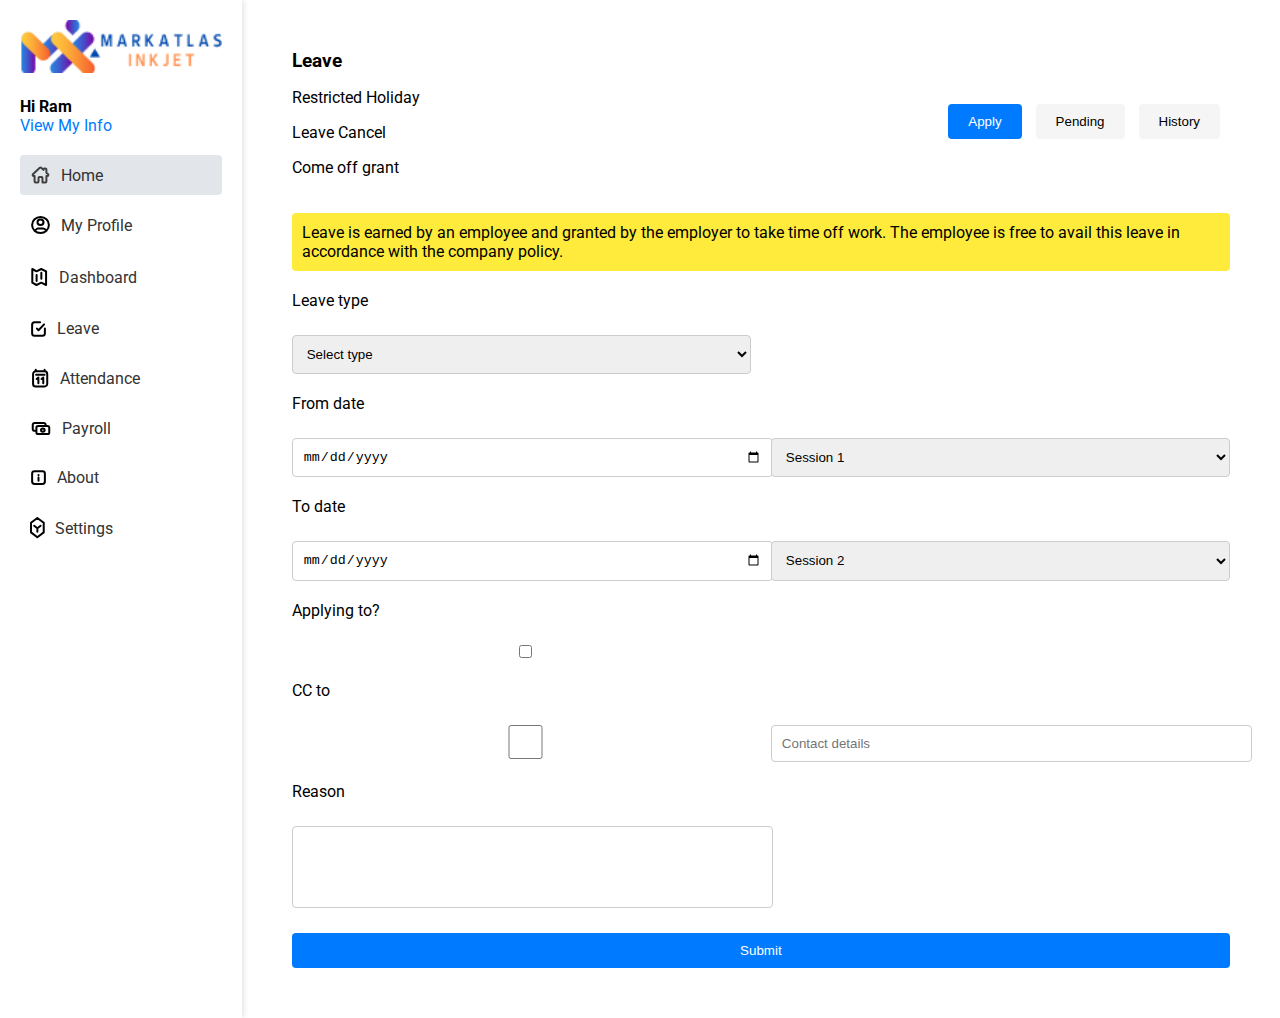
<file: index.html>
<!DOCTYPE html>
<html lang="en">
  <head>
    <meta charset="UTF-8" />
    <meta name="viewport" content="width=device-width, initial-scale=1.0" />
    <title>Leave Application</title>
    <link rel="stylesheet" href="style.css" />
  </head>
  <body>
    <div class="container">
      <aside class="sidebar">
        <div class="logo">
          <img src="/assets/icons/logo.png" alt="Markatlas Inkjet Logo" />
        </div>

        <div class="profile">
          <p>Hi Ram</p>
          <a href="#">View My Info</a>
        </div>

        <ul>
          <li class="active">
            <a href="#">
              <img src="/assets/icons/home.svg" alt="Home Icon" />
              <span>Home</span>
            </a>
          </li>
          <li>
            <a href="#">
              <img src="/assets/icons/profile.svg" alt="Profile Icon" />
              <span>My Profile</span>
            </a>
          </li>
          <li>
            <a href="#">
              <img src="/assets/icons/dashboard.svg" alt="Dashboard Icon" />
              <span>Dashboard</span>
            </a>
          </li>
          <li>
            <a href="#">
              <img src="/assets/icons/leave.svg" alt="Leave Icon" />
              <span>Leave</span>
            </a>
          </li>
          <li>
            <a href="#">
              <img src="/assets/icons/attendance.svg" alt="Attendance Icon" />
              <span>Attendance</span>
            </a>
          </li>
          <li>
            <a href="#">
              <img src="/assets/icons/payroll.svg" alt="Payroll Icon" />
              <span>Payroll</span>
            </a>
          </li>
          <li>
            <a href="#">
              <img src="/assets/icons/about.svg" alt="About Icon" />
              <span>About</span>
            </a>
          </li>
          <li>
            <a href="#">
              <img src="/assets/icons/settings.svg" alt="Settings Icon" />
              <span>Settings</span>
            </a>
          </li>
        </ul>

        <!-- <nav>
          <ul>
            <li><a href="#">Home</a></li>
            <li><a href="#">Engage</a></li>
            <li><a href="#">To do</a></li>
            <li><a href="#">Salary</a></li>
            <li class="active"><a href="#">Leave</a></li>
            <ul>
              <li class="active"><a href="#">Leave Apply</a></li>
              <li><a href="#">Leave Balances</a></li>
              <li><a href="#">Leave Calendar</a></li>
              <li><a href="#">Holiday Calendar</a></li>
              <li><a href="#">Team On Leave</a></li>
            </ul>
            <li><a href="#">Attendance</a></li>
            <li><a href="#">Document Center</a></li>
            <li><a href="#">People</a></li>
            <li><a href="#">Helpdesk</a></li>
          </ul>
        </nav> -->
      </aside>
      <main>
        <header>
          <div>
            <h3>Leave</h3>
            <p>Restricted Holiday</p>
            <p>Leave Cancel</p>
            <p>Come off grant</p>
          </div>
          <div class="tabs">
            <button class="active">Apply</button>
            <button>Pending</button>
            <button>History</button>
          </div>
        </header>
        <div>
          <section class="leave-form">
            <p class="info">
              Leave is earned by an employee and granted by the employer to take
              time off work. The employee is free to avail this leave in
              accordance with the company policy.
            </p>
            <form>
              <label for="leave-type">Leave type</label>
              <select id="leave-type">
                <option value="">Select type</option>
              </select>

              <label for="from-date">From date</label>
              <input type="date" id="from-date" />
              <select>
                <option value="session1">Session 1</option>
              </select>

              <label for="to-date">To date</label>
              <input type="date" id="to-date" />
              <select>
                <option value="session2">Session 2</option>
              </select>

              <label for="applying-to">Applying to?</label>
              <input type="checkbox" id="applying-to" />

              <label for="cc-to">CC to</label>
              <input type="checkbox" id="cc-to" />
              <input
                type="text"
                id="contact-details"
                placeholder="Contact details"
              />

              <label for="reason">Reason</label>
              <textarea id="reason" rows="4"></textarea>

              <button type="submit">Submit</button>
            </form>
          </section>
        </div>
      </main>
    </div>
  </body>
</html>
</file>
<file: style.css>
@import url('https://fonts.googleapis.com/css2?family=Bree+Serif&family=Caveat:wght@400;700&family=Lobster&family=Monoton&family=Open+Sans:ital,wght@0,400;0,700;1,400;1,700&family=Playfair+Display+SC:ital,wght@0,400;0,700;1,700&family=Playfair+Display:ital,wght@0,400;0,700;1,700&family=Roboto:ital,wght@0,400;0,700;1,400;1,700&family=Source+Sans+Pro:ital,wght@0,400;0,700;1,700&family=Work+Sans:ital,wght@0,400;0,700;1,700&display=swap');

body {
  font-family: 'Roboto', Arial, sans-serif;
  margin: 0;
  padding: 0;
  display: flex;
}

.container {
  display: flex;
  width: 100%;
}

.sidebar {
  width: 250px;
  background-color: white;
  padding: 20px;
  box-shadow: 2px 0 5px rgba(0, 0, 0, 0.1);
}

.logo img {
  width: 100%;
  margin-bottom: 20px;
}

.profile {
  margin-bottom: 20px;
}

.profile p {
  margin: 0;
  font-weight: bold;
}

.profile a {
  color: #007bff;
  text-decoration: none;
}

.sidebar ul {
  list-style: none;
  padding: 0;
}

.sidebar ul li {
  margin-bottom: 10px;
}

.sidebar ul li a {
  text-decoration: none;
  color: #333;
  display: flex;
  align-items: center;
  padding: 10px;
  border-radius: 4px;
}

.sidebar ul li a img {
  margin-right: 10px;
}

.sidebar ul li a:hover,
.sidebar ul li.active a {
  background-color: #e2e6ea;
}

nav ul {
  list-style: none;
  padding: 0;
}

nav ul li {
  margin-bottom: 10px;
}

nav ul li a {
  text-decoration: none;
  color: #333;
  display: block;
  padding: 10px;
  border-radius: 4px;
}

nav ul li a:hover,
nav ul li.active a {
  background-color: #007bff;
  color: #fff;
}

main {
  flex-grow
  : 1;
padding: 50px;
}

header {
display: flex;
justify-content: space-between;
align-items: center;
margin-bottom: 20px;
}

header h3 {
margin: 0;
}

.tabs button {
padding: 10px 20px;
margin-right: 10px;
border: none;
background-color: #f5f5f5;
cursor: pointer;
border-radius: 4px;
}

.tabs button.active {
background-color: #007bff;
color: #fff;
}

.leave-form .info {
background-color: #ffeb3b;
padding: 10px;
border-radius: 4px;
margin-bottom: 20px;
}

.leave-form form {
display: grid;
grid-template-columns: 1fr 1fr;
gap: 20px;
}

.leave-form form label {
grid-column: span 2;
}

.leave-form form input,
.leave-form form select,
.leave-form form textarea,
.leave-form form button {
width: 100%;
padding: 10px;
margin-top: 5px;
border: 1px solid #ccc;
border-radius: 4px;
}

.leave-form form textarea {
resize: none;
}

.leave-form form button {
grid-column: span 2;
background-color: #007bff;
color: #fff;
border: none;
cursor: pointer;
}

.leave-form form button:hover {
background-color: #0056b3;
}
</file>
